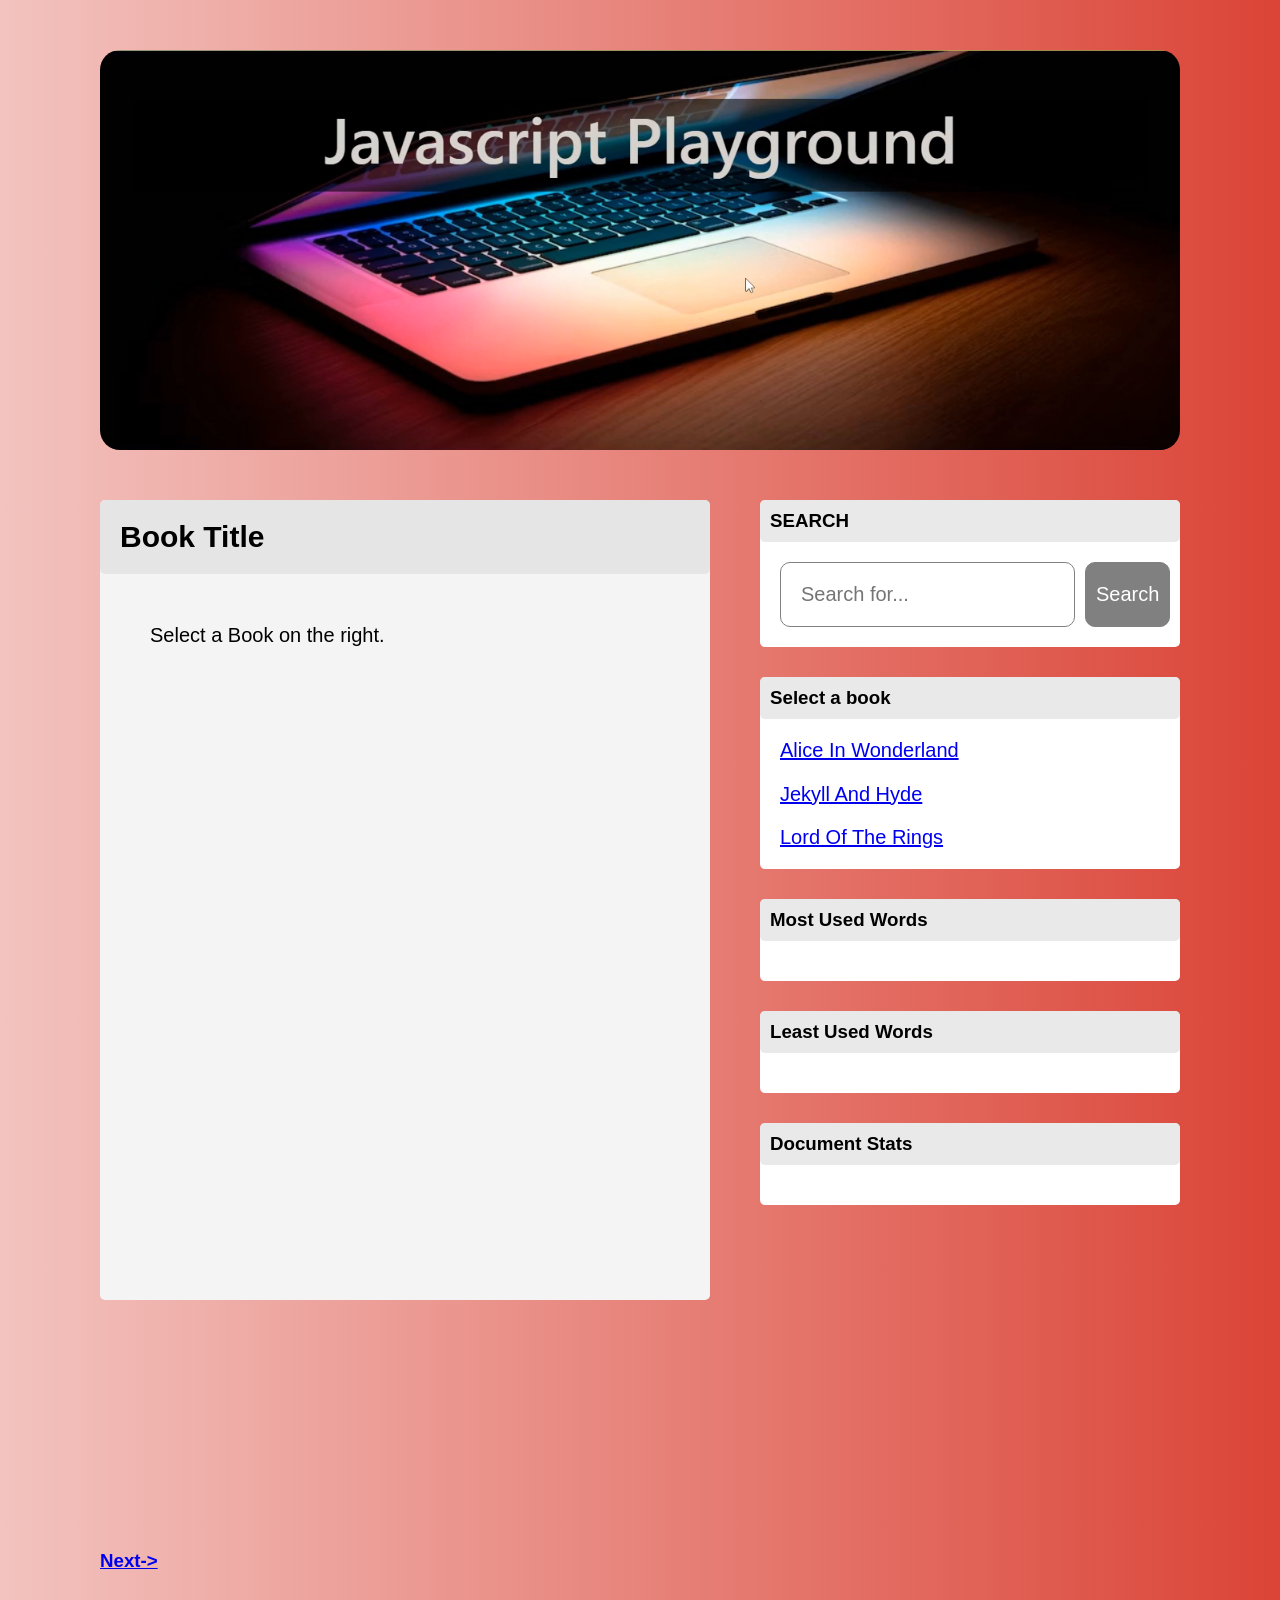
<file: index.html>
<!DOCTYPE html>
<html lang="en">
<head>
    <meta charset="UTF-8">
    <meta http-equiv="X-UA-Compatible" content="IE=edge">
    <meta name="viewport" content="width=device-width, initial-scale=1.0">
    <title>End Term Web Test</title>
    <link rel="stylesheet" href="hey.css">
</head>
<body>
    <header>
    </header>
    <main>
        <article>
            <h4 class="head h" id="bhead">Book Title</h4>
            <div class="bo b" id="btext">
                <span style="font-size:20px">
                Select a Book on the right.
            </span>
            </div>
        </article>
        <aside>
            <section class="search">
                <h1 class="head">SEARCH</h1>
                <div class="bo">
                    <input type="text" placeholder="Search for...">
                    <button> Search</button>
                </div>
            </section>
            <section class="search">
                <h1 class="head">Select a book</h1>
                <div class="bo books">
                    <a href="./books/AliceInWonderland.txt" id="alice">Alice In Wonderland</a>
                    <a href="./books/JekyllAndHyde.txt" id="hyde">Jekyll And Hyde</a>
                    <a href="./books/LOTR.txt" id="lord">Lord Of The Rings</a>
                </div>
            </section>
            <section class="search">
                <h1 class="head">Most Used Words</h1>
                <div class="bo" id="text2">
                    
                </div>
            </section>
            <section class="search">
                <h1 class="head">Least Used Words</h1>
                <div class="bo" id="text3">
                    
                </div>
            </section>
            <section class="search">
                <h1 class="head">Document Stats</h1>
                <div class="bo" id="text4">
                    
                </div>
            </section>
            
        </aside>
    </main>
  <div id="next">
    <a href="./Part-2/index-2.html" target="_blank"><h3>Next-></h3></a>
  </div>
    <script src="./script.js" type="module"></script>
</body>
</html>
</file>
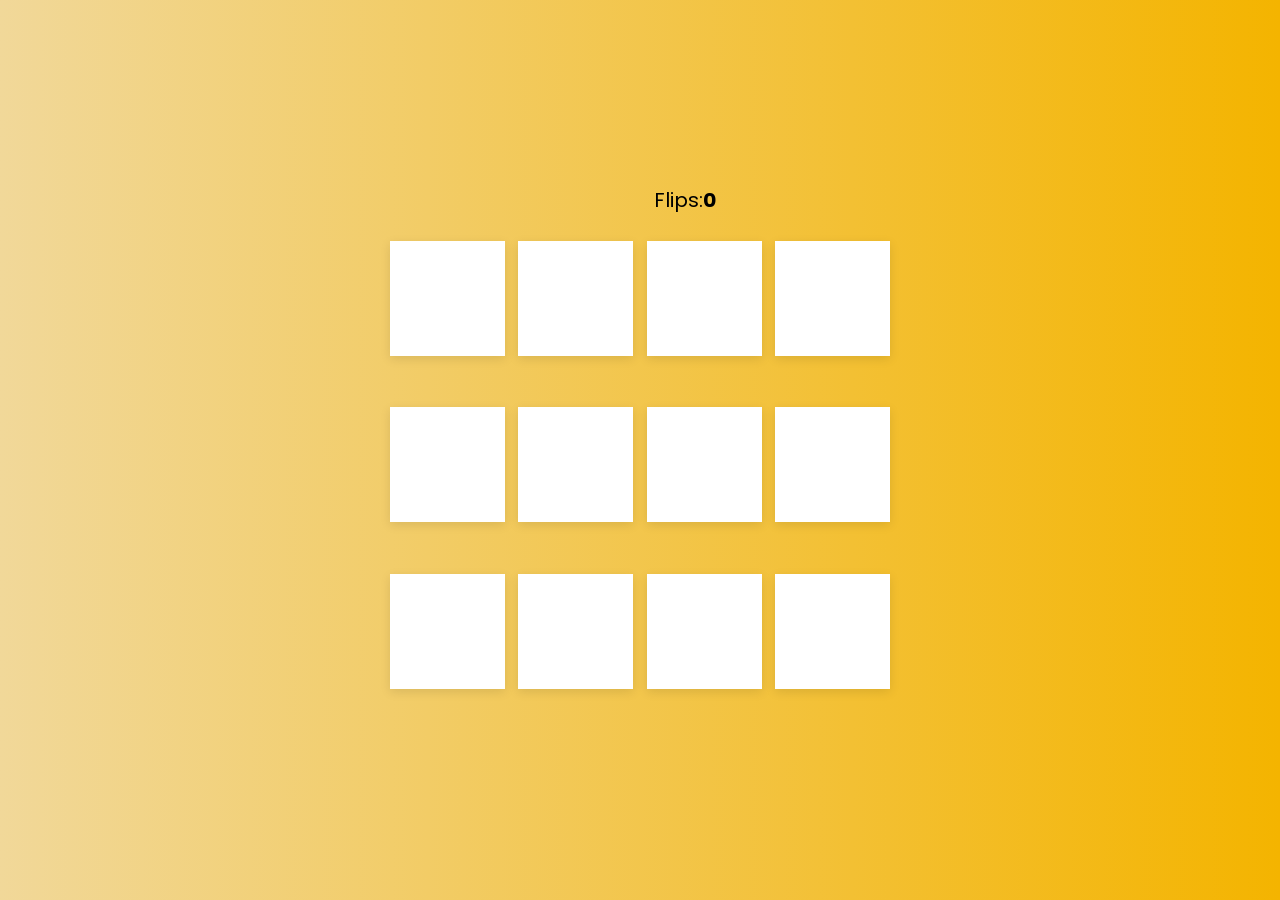
<file: Part-2/index-2.html>
<!DOCTYPE html>

<html lang="en" dir="ltr">
  <head>
    <meta charset="utf-8">  
    <title>Java Script play ground</title>
    <link rel="stylesheet" href="file.css">
    <meta name="viewport" content="width=device-width, initial-scale=1.0">
  </head>
  <body>
    <div class="wrapper">
      <div class="details">
        <p class="time" style="color: #f8f8f8 ;opacity:0%;">Time: <span><b>20</b>s</span></p>
        <p class="flips">Flips: <span><b>0</b></span></p>
        <!-- <button></button> -->
      </div>
      <ul class="cards">
        <li class="card">
          <div class="view front-view">
            <!-- <img src="https://media.istockphoto.com/id/1407779152/photo/two-circular-arrows.jpg?b=1&s=170667a&w=0&k=20&c=_pkLZNjShLeCkyEBjx5frkbj8LEjJopw-1fb0yeGvhQ=" alt="icon"> -->
          </div>
          <div class="view back-view">
            <img src="images/img-1.png" alt="card-img">
          </div>
        </li>
        <li class="card">
          <div class="view front-view">
            <!-- <img src="https://media.istockphoto.com/id/1407779152/photo/two-circular-arrows.jpg?b=1&s=170667a&w=0&k=20&c=_pkLZNjShLeCkyEBjx5frkbj8LEjJopw-1fb0yeGvhQ=" alt="icon"> -->
          </div>
          <div class="view back-view">
            <img src="images/img-2.png" alt="card-img">
          </div>
        </li>
        <li class="card">
          <div class="view front-view">
            <!-- <img src="https://media.istockphoto.com/id/1407779152/photo/two-circular-arrows.jpg?b=1&s=170667a&w=0&k=20&c=_pkLZNjShLeCkyEBjx5frkbj8LEjJopw-1fb0yeGvhQ=" alt="icon"> -->
          </div>
          <div class="view back-view">
            <img src="images/img-3.png" alt="card-img">
          </div>
        </li>
        <li class="card">
          <div class="view front-view">
            <!-- <img src="https://media.istockphoto.com/id/1407779152/photo/two-circular-arrows.jpg?b=1&s=170667a&w=0&k=20&c=_pkLZNjShLeCkyEBjx5frkbj8LEjJopw-1fb0yeGvhQ=" alt="icon"> -->
          </div>
          <div class="view back-view">
            <img src="images/img-4.png" alt="card-img">
          </div>
        </li>
        <li class="card">
          <div class="view front-view">
            <!-- <img src="https://media.istockphoto.com/id/1407779152/photo/two-circular-arrows.jpg?b=1&s=170667a&w=0&k=20&c=_pkLZNjShLeCkyEBjx5frkbj8LEjJopw-1fb0yeGvhQ=" alt="icon"> -->
          </div>
          <div class="view back-view">
            <img src="images/img-5.png" alt="card-img">
          </div>
        </li>
        <li class="card">
          <div class="view front-view">
            <!-- <img src="https://media.istockphoto.com/id/1407779152/photo/two-circular-arrows.jpg?b=1&s=170667a&w=0&k=20&c=_pkLZNjShLeCkyEBjx5frkbj8LEjJopw-1fb0yeGvhQ=" alt="icon"> -->
          </div>
          <div class="view back-view">
            <img src="images/img-6.png" alt="card-img">
          </div>
        </li>
        <li class="card">
          <div class="view front-view">
            <!-- <img src="https://media.istockphoto.com/id/1407779152/photo/two-circular-arrows.jpg?b=1&s=170667a&w=0&k=20&c=_pkLZNjShLeCkyEBjx5frkbj8LEjJopw-1fb0yeGvhQ=" alt="icon"> -->
          </div>
          <div class="view back-view">
            <img src="images/img-5.png" alt="card-img">
          </div>
        </li>
        <li class="card">
          <div class="view front-view">
            <!-- <img src="https://media.istockphoto.com/id/1407779152/photo/two-circular-arrows.jpg?b=1&s=170667a&w=0&k=20&c=_pkLZNjShLeCkyEBjx5frkbj8LEjJopw-1fb0yeGvhQ=" alt="icon"> -->
          </div>
          <div class="view back-view">
            <img src="images/img-6.png" alt="card-img">
          </div>
        </li>
        <li class="card">
          <div class="view front-view">
            <!-- <img src="https://media.istockphoto.com/id/1407779152/photo/two-circular-arrows.jpg?b=1&s=170667a&w=0&k=20&c=_pkLZNjShLeCkyEBjx5frkbj8LEjJopw-1fb0yeGvhQ=" alt="icon"> -->
          </div>
          <div class="view back-view">
            <img src="images/img-1.png" alt="card-img">
          </div>
        </li>
        <li class="card">
          <div class="view front-view">
            <!-- <img src="https://media.istockphoto.com/id/1407779152/photo/two-circular-arrows.jpg?b=1&s=170667a&w=0&k=20&c=_pkLZNjShLeCkyEBjx5frkbj8LEjJopw-1fb0yeGvhQ=" alt="icon"> -->
          </div>
          <div class="view back-view">
            <img src="images/img-2.png" alt="card-img">
          </div>
        </li>
        <li class="card">
          <div class="view front-view">
            <!-- <img src="https://media.istockphoto.com/id/1407779152/photo/two-circular-arrows.jpg?b=1&s=170667a&w=0&k=20&c=_pkLZNjShLeCkyEBjx5frkbj8LEjJopw-1fb0yeGvhQ=" alt="icon"> -->
          </div>
          <div class="view back-view">
            <img src="images/img-3.png" alt="card-img">
          </div>
        </li>
        <li class="card">
          <div class="view front-view">
            <!-- <img src="https://media.istockphoto.com/id/1407779152/photo/two-circular-arrows.jpg?b=1&s=170667a&w=0&k=20&c=_pkLZNjShLeCkyEBjx5frkbj8LEjJopw-1fb0yeGvhQ=" alt="icon"> -->
          </div>
          <div class="view back-view">
            <img src="images/img-4.png" alt="card-img">
          </div>
        </li>
       
      </ul>
    </div>

    <script src="file.js"></script>
    
  </body>
</html>
</file>
<file: hey.css>
body{
    /* background-image: linear-gradient(to right,rgb(250, 250, 195),#DB4437);
     */
     background: rgb(255,255,255);
background: linear-gradient(90deg, rgba(255,255,255,1) 0%, rgba(243,195,191,1) 0%, rgba(219,68,55,1) 100%);
    padding: 50px 100px;
}
*{
    padding: 0;
    margin: 0;
    box-sizing: border-box;
    font-family: Arial, Helvetica, sans-serif;
}

header{
    height: 400px;
    display: flex;
    justify-content: center;
    text-align: center;
    align-items: center;
    background-image: url(./images/ban.png);
    border-radius: 20px;
    background-position: center;
    background-size: cover;
}
main{
    padding: 50px 0px;
    display: flex;
    justify-content: space-between;
    align-items: flex-start;
}
article{
    background-color: rgb(244, 244, 244);
    width: 820px;
    height: 800px;
    overflow: auto;
border-radius: 5px;
padding-bottom: 20px;


}
aside{
    width: 420px;
    height: 1000px;
    margin-left: 50px;
}
section{
    background-color: white;
    margin-bottom: 30px;
    border-radius: 5px;
}
.head{
    padding: 10px;
    background-color: rgba(220, 220, 220, 0.623);
    border-radius: 5px;
}
#btext{
    font-size: 20px;
    text-align: justify;
    /* padding-bottom: 20px; */

}
.bo{
    padding: 20px;
    display: flex;
    justify-content: space-between;
    /* background-color: aqua; */
}
input[type="text"]{
    padding: 20px;
    font-size: 20px;
    border-radius: 10px;
    border: grey 1px solid;
}
button{
    padding: 10px;
    font-size: 20px;
    border-radius: 10px;
    background-color: grey;
    color: white;
    margin-left: 10px;
    border: 1px grey solid;
}
.books{
    height: 150px;
    font-size: 20px;
    display: flex;
    justify-content: space-between;
    align-items: flex-start;
    flex-direction: column;
}
article{
    font-size: 30px;
}

.b{
    padding: 50px;
}
.h{
    padding: 20px;
}
</file>
<file: Part-2/file.css>
@import url('https://fonts.googleapis.com/css2?family=Poppins:wght@400;500;600;700&display=swap');
.details{
justify-content: center;
width: 100%;
display: flex;
}
*{
  margin: 0;
  padding: 0;
  box-sizing: border-box;
  font-family: 'Poppins', sans-serif;
}
p{
  font-size: 20px;
  color: rgb(0,0,0);
}
body{
  display: flex;
  align-items: center;
  justify-content: center;
  min-height: 100vh;
  /* background: yellow; */
  background: rgb(255,255,255);
background: linear-gradient(90deg, rgba(255,255,255,1) 0%, rgba(240,236,236,1) 0%, rgba(241,220,170,1) 0%, rgba(241,216,153,1) 0%, rgba(244,180,0,1) 100%);

}
::selection{
  color: #fff;
  background: red;
}
.wrapper{
  /* padding: 25px; */
  /* background: #f8f8f8; */
  border-radius: 10px;
  /* box-shadow: 0 10px 30px rgba(0,0,0,0.1); */
}
.cards, .card, .view, p{
  display: flex;
  align-items: center;
  justify-content: center;
}
.cards{
  height: 500px;
  width: 500px;
  flex-wrap: wrap;
  justify-content: space-between;
}
.cards .card{
  cursor: pointer;
  position: relative;
  perspective: 1000px;
  background-color: blue;
  transform-style: preserve-3d;
  height: calc(100% / 4 - 10px);
  width: calc(100% / 4 - 10px);
}
.card.shake{
  animation: shake 0.35s ease-in-out;
}
@keyframes shake {
  0%, 100%{
    transform: translateX(0);
  }
  20%{
    transform: translateX(-13px);
  }
  40%{
    transform: translateX(13px);
  }
  60%{
    transform: translateX(-8px);
  }
  80%{
    transform: translateX(8px);
  }
}
.cards .card .view{
  width: 100%;
  height: 100%;
  user-select: none;
  pointer-events: none;
  position: absolute;
  background: #fff;
  /* border-radius: 7px; */
  backface-visibility: hidden;
  transition: transform 0.25s linear;
  background-color:white;
  box-shadow: 0 3px 10px rgba(0,0,0,0.1);
}
.card .front-view img{
  width: 115px;
  height: 115px;
}
.card .back-view{
  transform: rotateY(-180deg);
}
.card .back-view img{
  width: 100px;
  height: 100px;
}
.card.flip .front-view{
  transform: rotateY(180deg);
}
.card.flip .back-view{
  transform: rotateY(0);
}


@media screen and (max-width: 700px) {
  .cards{
    height: 350px;
    width: 350px;
  }
  .card .front-view img{
    max-width: 39px;
  }
  .card .back-view img{
    max-width: 40px;
  }
}

@media screen and (max-width: 530px) {
  .cards{
    height: 300px;
    width: 300px;
  }
  .card .back-view img{
    max-width: 35px;
  }}
</file>
